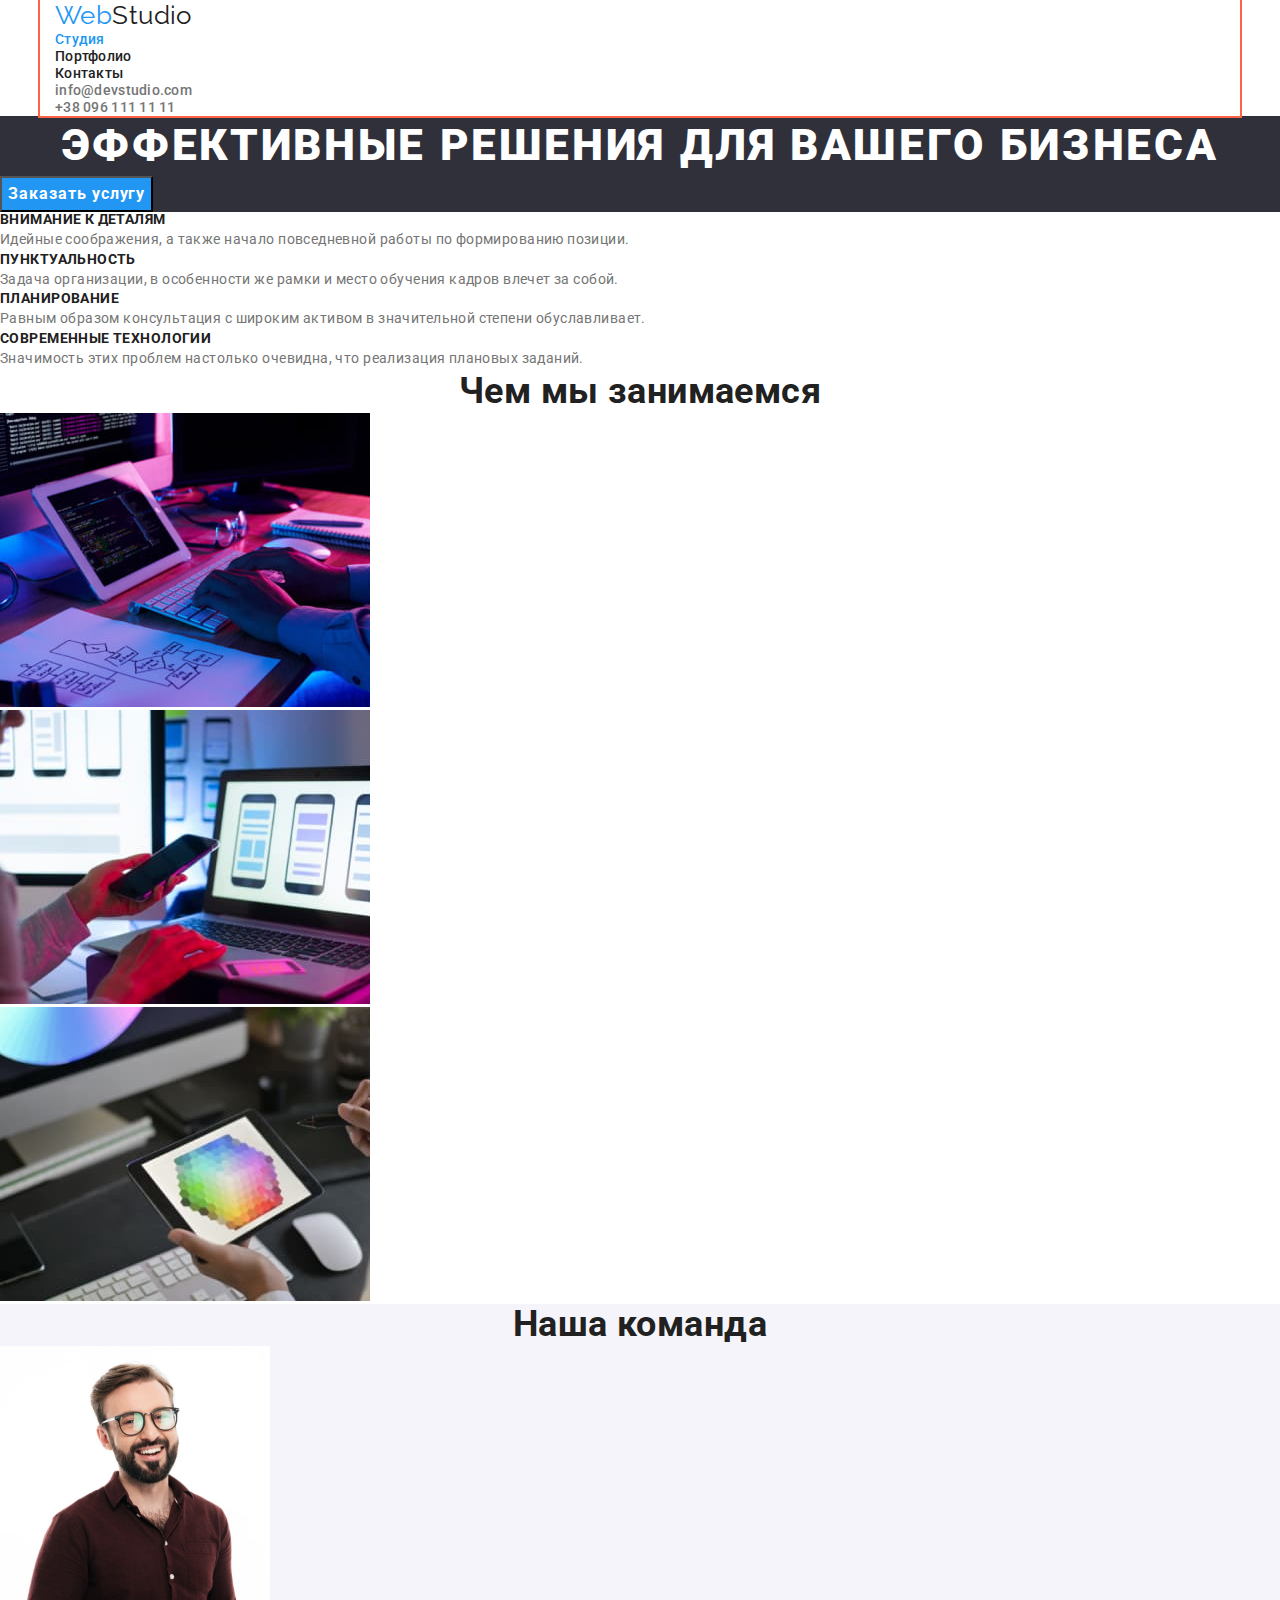
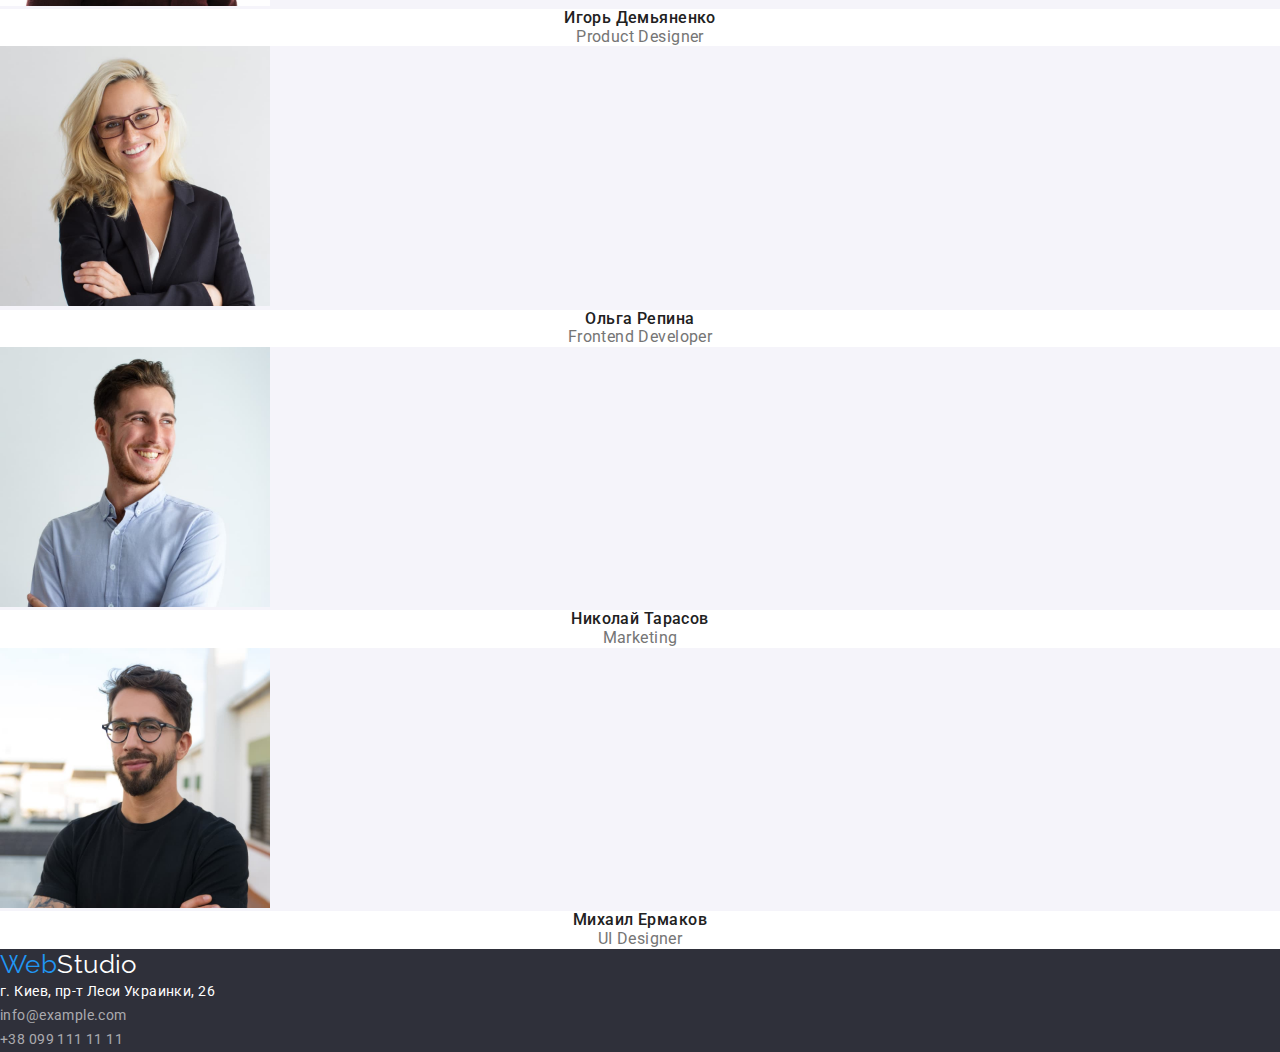
<file: index.html>
<!DOCTYPE html>
<html lang="ru">
<head>
    <meta charset="UTF-8">
    <meta http-equiv="X-UA-Compatible" content="IE=edge">
    <meta name="viewport" content="width=device-width, initial-scale=1.0">
    <link rel="preconnect" href="https://fonts.googleapis.com">
    <link rel="preconnect" href="https://fonts.gstatic.com" crossorigin>
    <link href="https://fonts.googleapis.com/css2?family=Raleway:wght@700&family=Roboto:wght@400;500;700;900&display=swap"
        rel="stylesheet">
    <title>Студия</title>
    <link rel="stylesheet" href="https://cdnjs.cloudflare.com/ajax/libs/modern-normalize/1.1.0/modern-normalize.min.css">
    <link rel="stylesheet" href="./css/styles.css">
</head>
<body>
    <!-- Шапка сайта -->
    <header class="header">
        <div class="container">
            <nav class="header-nav">
                <a href="/" class="header-logo link">
                    Web<span class="name">Studio</span>
                </a>
            
                <ul class="header-list list">
                    <li class="header-item"><a href="" class="header-link link current">Студия</a></li>
                    <li class="header-item"><a href="./portfolio.html" class="header-link link">Портфолио</a></li>
                    <li class="header-item"><a href="" class="header-link link">Контакты</a></li>
                </ul>
            </nav>
            <ul class="contacts-list list">
                <li class="contacts-item"><a class="contacts-link link" href="mailto:info@devstudio.com">info@devstudio.com</a></li>
                <li class="contacts-item"><a class="contacts-link link" href="tel:+380961111111">+38 096 111 11 11</a></li>
            </ul>
        </div>
    </header>

    <main>
            <!-- Герой -->

                <section class="hero">
                    <h1 class="hero-title">Эффективные решения для вашего бизнеса</h1>
                    <button type="button" class="hero-btn pointer">Заказать услугу</button>
                </section>
            
            <!-- Преимущества -->
            <section class="features">
                <h2 class="features-title" hidden>Преимущества</h2>
            
                <ul class="features-list list">
                    <li class="features-item">
                        <h3 class="features-subtitle">Внимание к деталям</h3>
                        <p class="features-text">
                            Идейные соображения, а также начало повседневной работы по формированию позиции.
                        </p>
                    </li>
                    <li class="features-item">
                        <h3 class="features-subtitle">Пунктуальность</h3>
                        <p class="features-text">
                            Задача организации, в особенности же рамки и место обучения кадров влечет за собой.
                        </p>
                    </li>
                    <li class="features-item">
                        <h3 class="features-subtitle">Планирование</h3>
                        <p class="features-text">
                            Равным образом консультация с широким активом в значительной степени обуславливает.
                        </p>
                    </li>
                    <li class="features-item">
                        <h3 class="features-subtitle">Современные технологии</h3>
                        <p class="features-text">
                            Значимость этих проблем настолько очевидна, что реализация плановых заданий.
                        </p>
                    </li>
                </ul>
            </section>
            
            <!-- Чем мы занимаемся -->
            <section class="work">
                <h2 class="work-title">Чем мы занимаемся</h2>
            
                <ul class="work-list list">
                    <li class="work-item">
                        <img src="./images/img-1.jpg" alt="Человек печатает на клавиатуре" width="370" height="294">
                    </li>
                    <li class="work-item">
                        <img src="./images/img-2.jpg" alt="Телефон в руке возле ноутбука" width="370" height="294">
                    </li>
                    <li class="work-item">
                        <img src="./images/img-3.jpg" alt="Человек держит планшет" width="370" height="294">
                    </li>
                </ul>
            </section>
            
            <!-- Наша команда -->
            <section class="team">
                <h2 class="team-title">Наша команда</h2>
                <ul class="team-list list">
                    <li class="team-item">
                        <img src="./images/worker-1.jpg" alt="Человек стоит улыбаеться" width="270" height="260">
                        <h3 class="team-subtitle">Игорь Демьяненко</h3>
                        <p class="team-text">Product Designer</p>
                    </li>
                    <li class="team-item">
                        <img src="./images/worker-2.jpg" alt="Человек стоит улыбаеться" width="270" height="260">
                        <h3 class="team-subtitle">Ольга Репина</h3>
                        <p class="team-text">Frontend Developer</p>
                    </li>
                    <li class="team-item">
                        <img src="./images/worker-3.jpg" alt="Человек стоит улыбаеться" width="270" height="260">
                        <h3 class="team-subtitle">Николай Тарасов</h3>
                        <p class="team-text">Marketing</p>
                    </li>
                    <li class="team-item">
                        <img src="./images/worker-4.jpg" alt="Человек стоит улыбаеться" width="270" height="260">
                        <h3 class="team-subtitle">Михаил Ермаков</h3>
                        <p class="team-text">UI Designer</p>
                    </li>
                </ul>
            </section>
    </main>

    <footer class="footer">
        <!-- Футер -->
            <a href="/" class="footer-logo link">Web<span class="footer-name">Studio</span></a>
            <address class="footer-address">
                <ul class="footer-list list">
                    <li class="footer-item"><a href="https://goo.gl/maps/oKhuYNeMxFexnYmu5" target="_blank" rel="noopener nofollow noreferrer" class="footer-location link">г. Киев, пр-т Леси Украинки, 26</a></li>
                    <li class="footer-item"><a href="mailto:info@example.com" class="footer-link link">info@example.com</a></li>
                    <li class="footer-item"><a href="tel:+380991111111" class="footer-link link">+38 099 111 11 11</a></li>
                </ul>
            </address>
    </footer>
</body>
</html>
</file>
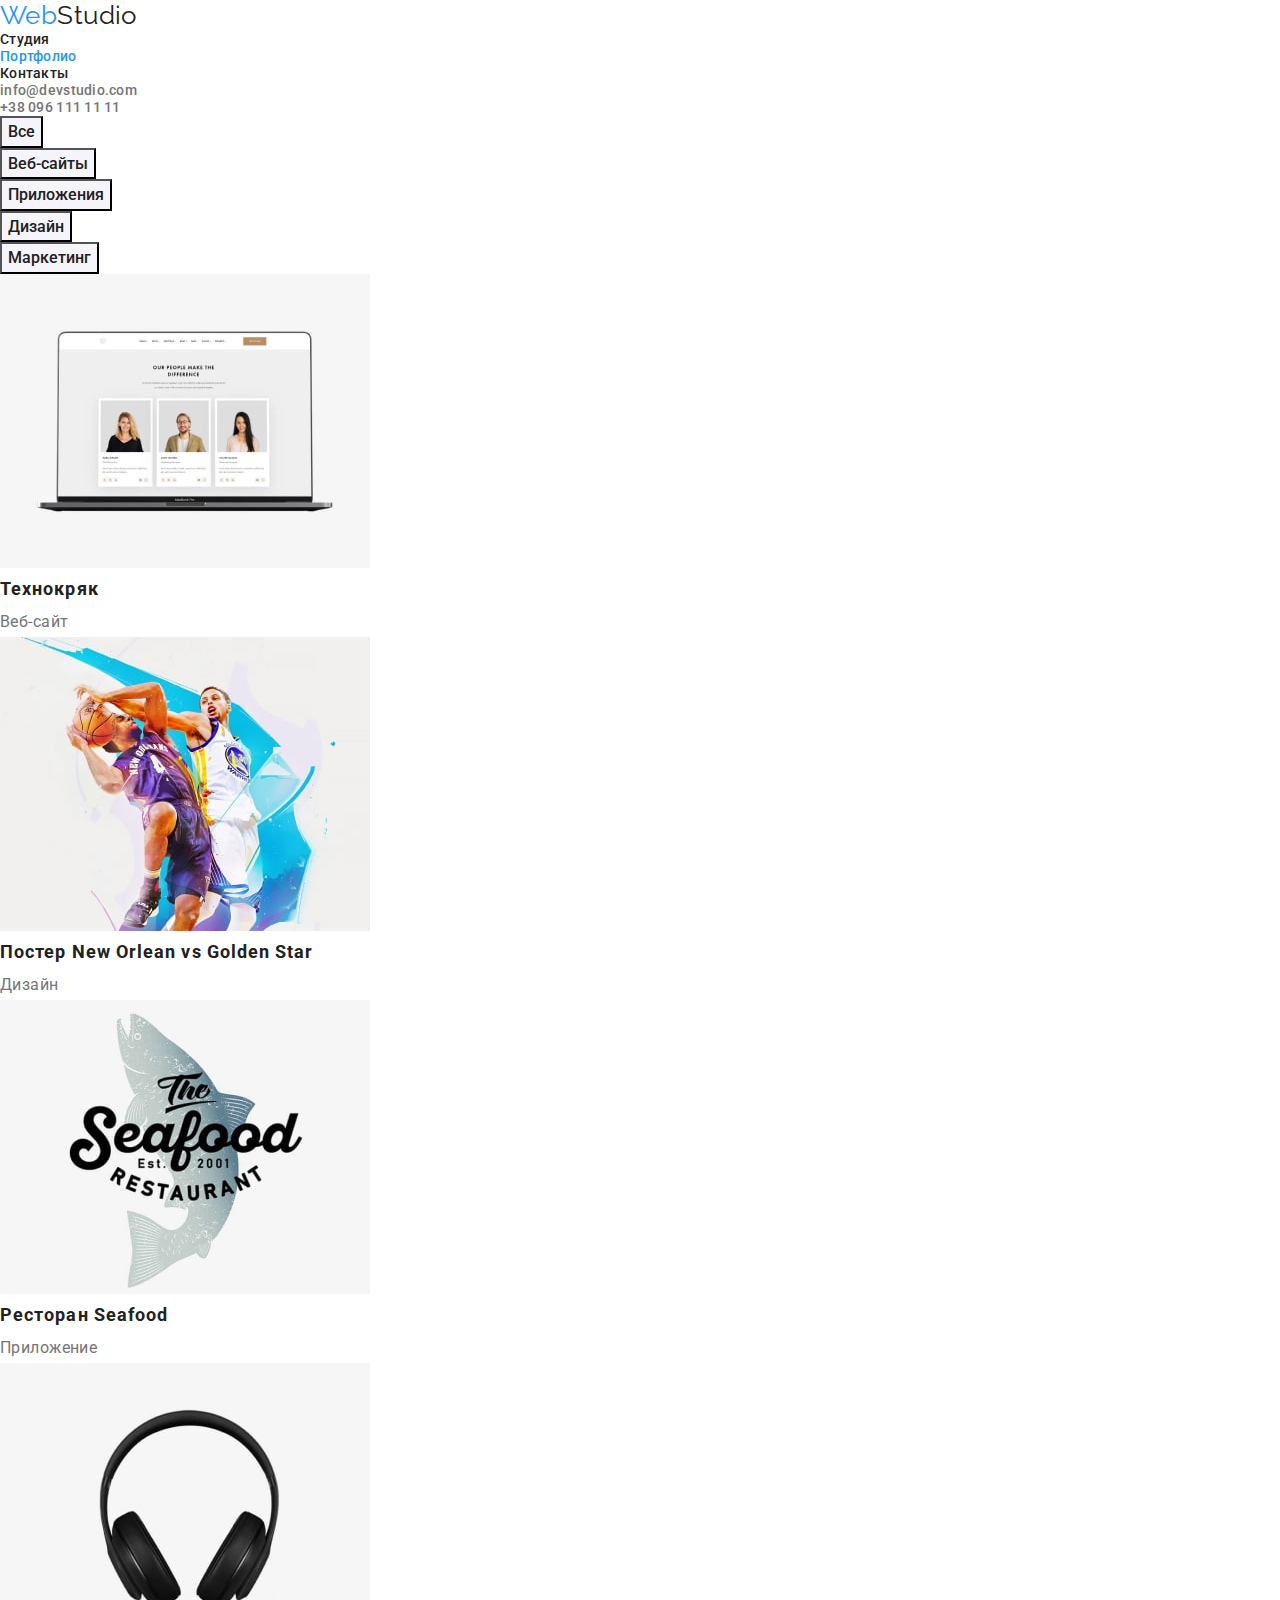
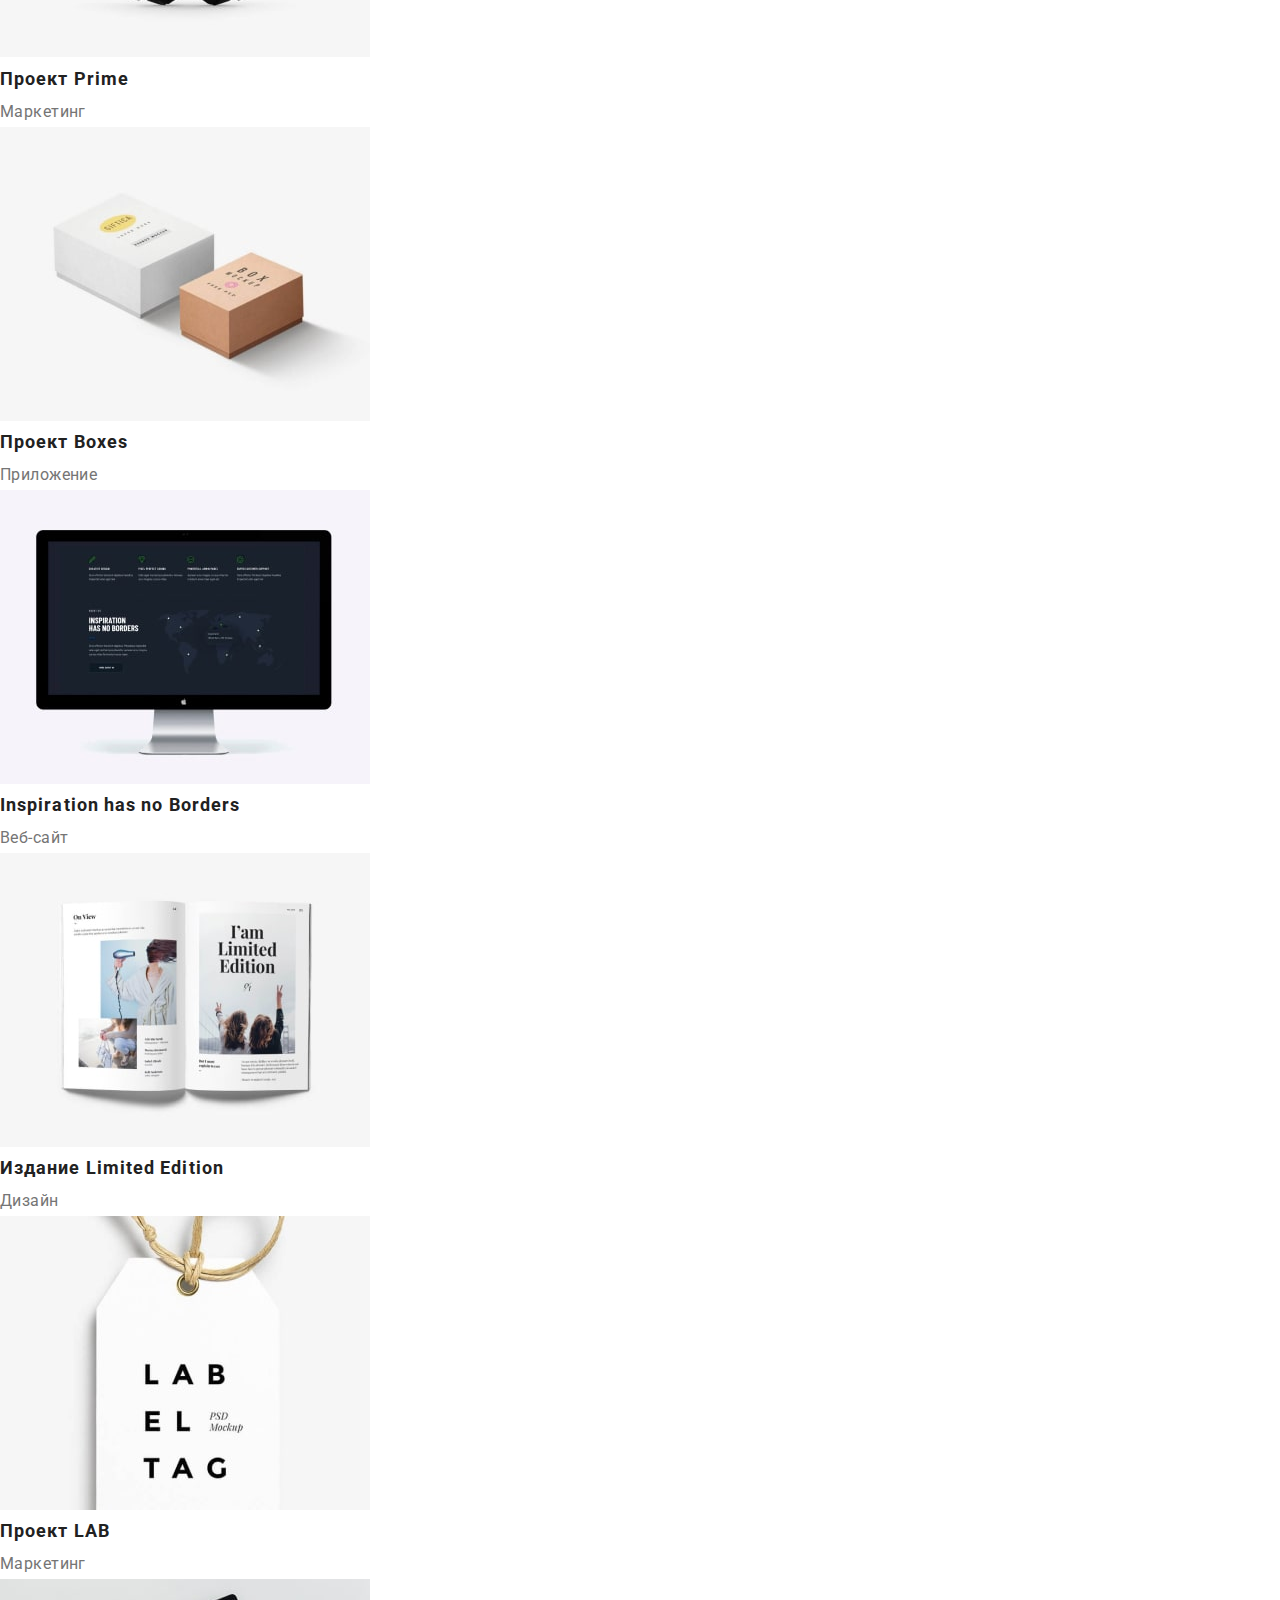
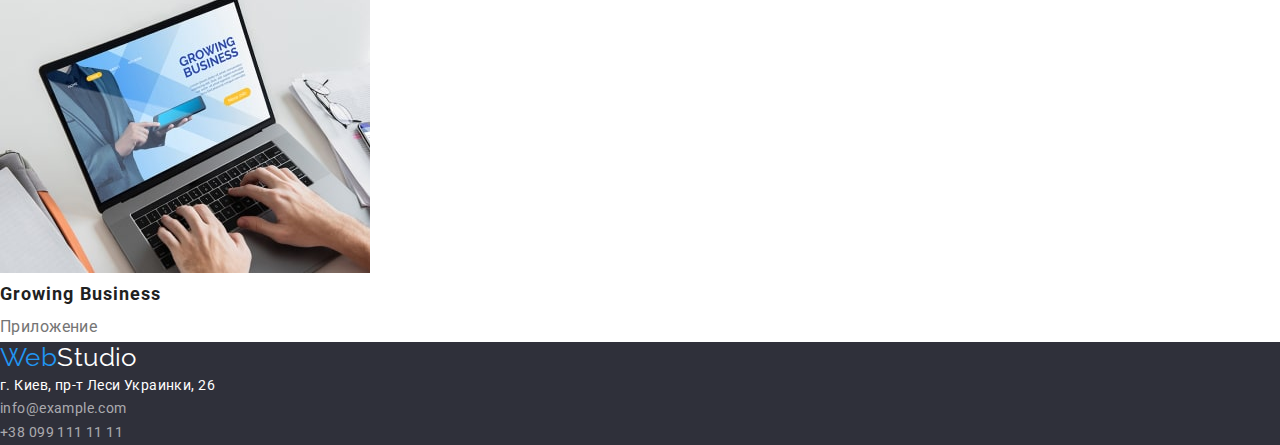
<file: portfolio.html>
<!DOCTYPE html>
<html lang="ru">

<head>
    <meta charset="UTF-8">
    <meta http-equiv="X-UA-Compatible" content="IE=edge">
    <meta name="viewport" content="width=device-width, initial-scale=1.0">
    <link rel="preconnect" href="https://fonts.googleapis.com">
    <link rel="preconnect" href="https://fonts.gstatic.com" crossorigin>
    <link
        href="https://fonts.googleapis.com/css2?family=Raleway:wght@700&family=Roboto:wght@400;500;700;900&display=swap"
        rel="stylesheet">
    <title>Портфолио</title>
    <link rel="stylesheet" href="https://cdnjs.cloudflare.com/ajax/libs/modern-normalize/1.1.0/modern-normalize.min.css">
    <link rel="stylesheet" href="./css/styles.css">
</head>

<body>
    <!-- Шапка сайта -->
    <header class="header">
        <nav class="header-nav">
            <a href="/" class="header-logo link">
                Web<span class="name">Studio</span>
            </a>

            <ul class="header-list list">
                <li class="header-item"><a href="./index.html" class="header-link link">Студия</a></li>
                <li class="header-item"><a href="" class="header-link link current">Портфолио</a></li>
                <li class="header-item"><a href="" class="header-link link">Контакты</a></li>
            </ul>
        </nav>
        <ul class="contacts-list list">
            <li class="contacts-item"><a class="contacts-link link" href="mailto:info@devstudio.com">info@devstudio.com</a></li>
            <li class="contacts-item"><a class="contacts-link link" href="tel:+380961111111">+38 096 111 11 11</a></li>
        </ul>
    </header>

    <main>
        <!-- Портфолио -->
        <section class="portfolio">
            <h1 hidden>Portfoilio</h1>
            <ul class="btn-list list">
                <li class="btn-item"><button type="button" class="portfolio-btn pointer">Все</button></li>
                <li class="btn-item"><button type="button" class="portfolio-btn pointer">Веб-сайты</button></li>
                <li class="btn-item"><button type="button" class="portfolio-btn pointer">Приложения</button></li>
                <li class="btn-item"><button type="button" class="portfolio-btn pointer">Дизайн</button></li>
                <li class="btn-item"><button type="button" class="portfolio-btn pointer">Маркетинг</button></li>
            </ul>
            <ul class="portfolio-list list">
                <li class="portfolio-item">
                    <a href="" class="link">
                        <img src="./images/portfolio-img-1.jpg" alt="Ноутбук" width="370" height="294">
                        <h2 class="portfolio-subtitle">Технокряк</h2>
                        <p class="portfolio-text">Веб-сайт</p>
                    </a>
                </li>
                <li class="portfolio-item">
                    <a href="" class="link">
                        <img src="./images/portfolio-img-2.jpg" alt="Баскетболисты" width="370" height="294">
                        <h2 class="portfolio-subtitle">Постер New Orlean vs Golden Star</h2>
                        <p class="portfolio-text">Дизайн</p>
                    </a>
                </li>
                <li class="portfolio-item">
                   <a href="" class="link">
                        <img src="./images/portfolio-img-3.jpg" alt="Логотип ресторана" width="370" height="294">
                        <h2 class="portfolio-subtitle">Ресторан Seafood</h2>
                        <p class="portfolio-text">Приложение</p>
                   </a>
                </li>
                <li class="portfolio-item">
                    <a href="" class="link">
                        <img src="./images/portfolio-img-4.jpg" alt="Наушники" width="370" height="294">
                        <h2 class="portfolio-subtitle">Проект Prime</h2>
                        <p class="portfolio-text">Маркетинг</p>
                    </a>
                </li>
                <li class="portfolio-item">
                    <a href="" class="link">
                        <img src="./images/portfolio-img-5.jpg" alt="Коробки" width="370" height="294">
                        <h2 class="portfolio-subtitle">Проект Boxes</h2>
                        <p class="portfolio-text">Приложение</p>
                    </a>
                </li>
                <li class="portfolio-item">
                    <a href="" class="link">
                        <img src="./images/portfolio-img-6.jpg" alt="Монитор" width="370" height="294">
                        <h2 class="portfolio-subtitle">Inspiration has no Borders</h2>
                        <p class="portfolio-text">Веб-сайт</p>
                    </a>
                </li>
                <li class="portfolio-item">
                    <a href="" class="link">
                        <img src="./images/portfolio-img-7.jpg" alt="Книга" width="370" height="294">
                        <h2 class="portfolio-subtitle">Издание Limited Edition</h2>
                        <p class="portfolio-text">Дизайн</p>
                    </a>
                </li>
                <li class="portfolio-item">
                    <a href="" class="link">
                        <img src="./images/portfolio-img-8.jpg" alt="Этикетка" width="370" height="294">
                        <h2 class="portfolio-subtitle">Проект LAB</h2>
                        <p class="portfolio-text">Маркетинг</p>
                    </a>
                </li>
                <li class="portfolio-item">
                    <a href="" class="link">
                        <img src="./images/portfolio-img-9.jpg" alt="Человек печатает на ноутбуке" width="370" height="294">
                        <h2 class="portfolio-subtitle">Growing Business</h2>
                        <p class="portfolio-text">Приложение</p>
                    </a>
                </li>
            </ul>
        </section>
    </main>

    <footer class="footer">
        <!-- Футер -->
        <a href="/" class="footer-logo link">Web<span class="footer-name">Studio</span></a>
        <address class="footer-address">
            <ul class="footer-list list">
                <li class="footer-item"><a href="https://goo.gl/maps/oKhuYNeMxFexnYmu5" target="_blank"
                        rel="noopener nofollow noreferrer" class="footer-location link">г. Киев, пр-т Леси Украинки,
                        26</a></li>
                <li class="footer-item"><a href="mailto:info@example.com" class="footer-link link">info@example.com</a>
                </li>
                <li class="footer-item"><a href="tel:+380991111111" class="footer-link link">+38 099 111 11 11</a></li>
            </ul>
        </address>
    </footer>
</body>
</html>
</file>
<file: css/styles.css>
*, 
*::before, 
*::after {
    box-sizing: inherit;
}

:root {
    --primary-text-color: #212121;
    --title-text-color: #757575;
    --accent-color: #2196F3;
    --white-color: #FFFFFF;
    --primary-bg-color: #FFFFFF;
    --secondary-bg-color: #2F303A;
    --tertiary-bg-color: #F5F4FA;
    --footer-contact-color: rgba(255, 255, 255, 0.6);
}

/* цвет основного текста #212121 */
/* цвет вторичного текста #757575 */
/* цвет белый #FFFFFF */
/* цвет акцент #2196F3 */
/* вторичный цвет фона 1 #2F303A */
/* вторичный цвет фона 2 #F5F4FA */
/* основной цвет фона #FFFFFF */
/* цвет контактов футера rgba(255, 255, 255, 0.6) */

/* --------СТИЛИ ДЛЯ index.html--------- */

p, h1, h2, h3, h4, h5, h6 {
    margin: 0;
}

ul, ol {
    margin: 0;
    padding-left: 0;
}

body {
    font-family: Roboto, sans-serif;
    color: var(--primary-text-color);
    background-color: var(--primary-bg-color);
    font-size: 14px;
    letter-spacing: 0.03em;
}

.container {
    width: 1170px;
    margin: 0 auto;
    padding-left: 15px;
    padding-right: 15px;
    outline: 2px solid tomato;
}

.list {
    list-style: none;
}

.link {
    text-decoration: none;
}

/* ----------------СТУДИЯ--------------- */

/* ---------------HEADER---------------- */

.header {
    background-color: var(--primary-bg-color)
}

.header-logo,
.footer-logo {
    font-family: 'Raleway';
        font-size: 26px;
        line-height: 1.2;
        color: var(--accent-color)
}

.name {
    color: var(--primary-text-color)
}

.footer-name {
    color: var(--white-color)
}

.header-link {
        font-weight: 500;
        line-height: 1.14;
        letter-spacing: 0.02em;
        color: var(--primary-text-color)
}

.current {
    color: var(--accent-color)
}

.contacts-link {
        font-weight: 500;
        line-height: 1.14;
        letter-spacing: 0.02em;
        color: var(--title-text-color)
}

.contacts-link:hover,
.contacts-link:focus,
.header-link:hover,
.header-link:focus,
.name:hover,
.name:focus,
.footer-name:hover,
.footer-name:focus,
.footer-location:hover,
.footer-location:focus,
.footer-link:hover,
.footer-link:focus {
    color: var(--accent-color);
}

/* -----------------HERO----------------- */

.hero {
    background-color: var(--secondary-bg-color)
}

.hero-title {
        font-weight: 900;
        font-size: 44px;
        line-height: 1.36;
        text-align: center;
        letter-spacing: 0.06em;
        text-transform: uppercase;
        color: var(--white-color)
}

.hero-btn {
    font-family: inherit;
        font-size: 16px;
        font-weight: 700;
        line-height: 1.88;
        display: flex;
        align-items: center;
        text-align: center;
        letter-spacing: 0.06em;
        color: var(--white-color);
        background-color: var(--accent-color)
}

.hero-btn:hover,
.hero-btn:focus {
    color: var(--primary-text-color)
}

.pointer {
    cursor: pointer;
}

/* ---------------FEATURES---------------- */

.features {
    background-color: var(--primary-bg-color)
}

.features-subtitle {
        line-height: 1.14;
        font-size: 14px;
        text-transform: uppercase;
        color: var(--primary-text-color)
}

.features-text {
        line-height: 1.7;
        color: var(--title-text-color)
}

/* -----------------WORK---------------- */

.work {
    background-color: var(--primary-bg-color)
}

.work-title {
        font-size: 36px;
        line-height: 1.16;
        text-align: center;
        color: var(--primary-text-color)
}

/* ------------------TEAM----------------- */

.team {
    background-color: var(--tertiary-bg-color)
}

.team-title {
        font-size: 36px;
        line-height: 1.16;
        text-align: center;
        color: var(--primary-text-color)
}

.team-subtitle {
        font-weight: 500;
        font-size: 16px;
        line-height: 1.18;
        text-align: center;
        color: var(--primary-text-color);
        background-color: var(--primary-bg-color)
}

.team-text {
        font-size: 16px;
        line-height: 1.18;
        text-align: center;
        color: var(--title-text-color);
        background-color: var(--primary-bg-color)
}

/* ---------------FOOTER------------- */

.footer {
    background-color: var(--secondary-bg-color)
}

.footer-location {
        font-style: normal;
        line-height: 1.7;
        color: var(--white-color)
}

.footer-link {
        font-style: normal;
        line-height: 1.7;
        color: var(--footer-contact-color)
}

/* ---------------ПОРТФОЛИО-------------- */

.portfolio {
    background-color: var(--primary-bg-color)
}

.portfolio-btn {
    font-family: inherit;
        font-weight: 500;
        font-size: 16px;
        line-height: 1.6;
        text-align: center;
        background-color: var(--tertiary-bg-color);
        color: var(--primary-text-color)
}

.portfolio-btn:hover,
.portfolio-btn:focus {
    color: var(--white-color);
    background-color: var(--accent-color)
}

.portfolio-subtitle {
        font-size: 18px;
        line-height: 2;
        letter-spacing: 0.06em;
        color: var(--primary-text-color)
}

.portfolio-text {
        font-size: 16px;
        line-height: 1.88;
        color: var(--title-text-color)
}
</file>
